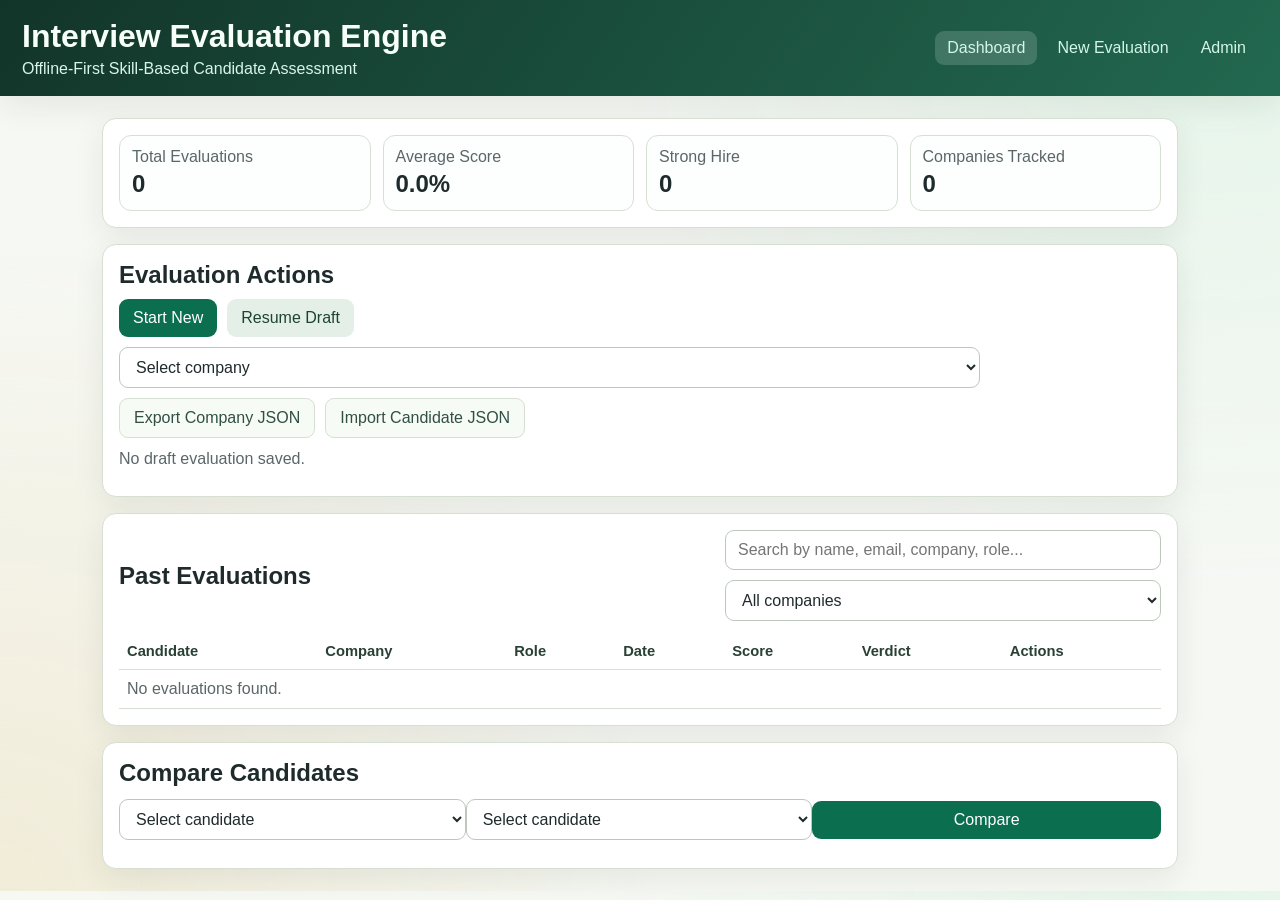
<file: index.html>
<!DOCTYPE html>
<html lang="en">
<head>
  <meta charset="UTF-8" />
  <meta name="viewport" content="width=device-width, initial-scale=1.0" />
  <title>Interview Evaluation Engine</title>
  <link rel="stylesheet" href="./css/styles.css" />
</head>
<body data-page="index">
  <header class="topbar">
    <div>
      <h1>Interview Evaluation Engine</h1>
      <p class="subtitle">Offline-First Skill-Based Candidate Assessment</p>
    </div>
    <nav class="nav">
      <a href="./index.html" class="nav-link active">Dashboard</a>
      <a href="./evaluate.html" class="nav-link">New Evaluation</a>
      <a href="./admin.html" class="nav-link">Admin</a>
    </nav>
  </header>

  <main class="container">
    <section class="panel stats-grid" id="statsGrid"></section>

    <section class="panel">
      <div class="panel-head">
        <h2>Evaluation Actions</h2>
        <div class="row gap">
          <a class="btn btn-primary" href="./evaluate.html">Start New</a>
          <button id="resumeDraftBtn" class="btn btn-secondary">Resume Draft</button>
          <select id="companyExportSelect" class="input" style="min-width: 200px;">
            <option value="">Select company</option>
          </select>
          <button id="exportCompanyBtn" class="btn btn-ghost">Export Company JSON</button>
          <label class="btn btn-ghost file-label">
            Import Candidate JSON
            <input id="importCandidateFile" type="file" accept="application/json" hidden />
          </label>
        </div>
      </div>
      <p id="draftStatus" class="muted"></p>
      <p id="importStatus" class="muted"></p>
    </section>

    <section class="panel">
      <div class="panel-head">
        <h2>Past Evaluations</h2>
        <div class="row gap">
          <input id="searchInput" class="input" placeholder="Search by name, email, company, role..." />
          <select id="companyFilter" class="input" style="min-width: 200px;">
            <option value="">All companies</option>
          </select>
        </div>
      </div>
      <div class="table-wrap">
        <table class="table">
          <thead>
            <tr>
              <th>Candidate</th>
              <th>Company</th>
              <th>Role</th>
              <th>Date</th>
              <th>Score</th>
              <th>Verdict</th>
              <th>Actions</th>
            </tr>
          </thead>
          <tbody id="evaluationRows"></tbody>
        </table>
      </div>
    </section>

    <section class="panel">
      <h2>Compare Candidates</h2>
      <div class="row compare-row">
        <select id="compareA" class="input"></select>
        <select id="compareB" class="input"></select>
        <button id="compareBtn" class="btn btn-primary">Compare</button>
      </div>
      <div id="comparisonResult"></div>
    </section>
  </main>

  <script type="module" src="./js/app.js"></script>
</body>
</html>
</file>
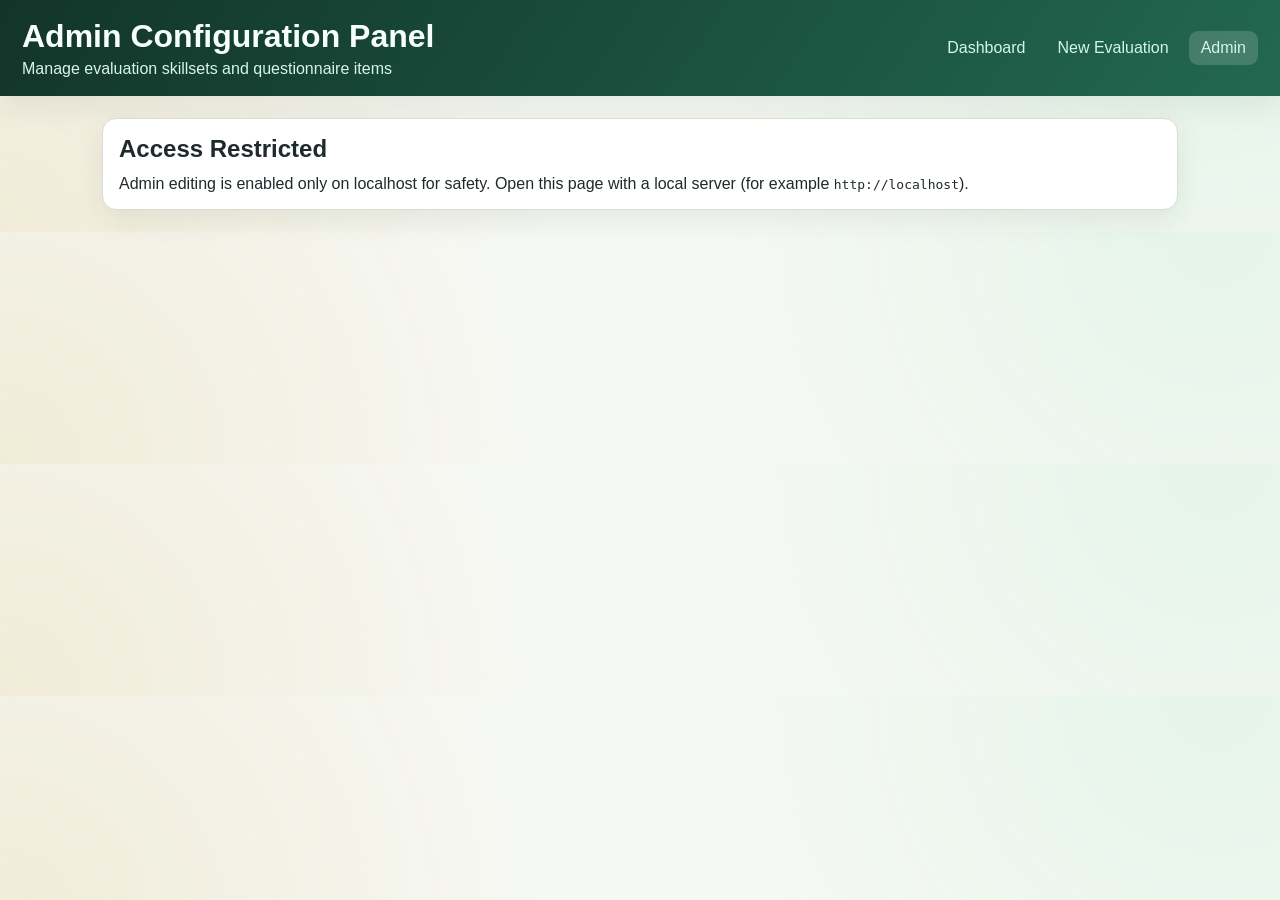
<file: admin.html>
<!DOCTYPE html>
<html lang="en">
<head>
  <meta charset="UTF-8" />
  <meta name="viewport" content="width=device-width, initial-scale=1.0" />
  <title>Admin Panel</title>
  <link rel="stylesheet" href="./css/styles.css" />
</head>
<body data-page="admin">
  <header class="topbar">
    <div>
      <h1>Admin Configuration Panel</h1>
      <p class="subtitle">Manage evaluation skillsets and questionnaire items</p>
    </div>
    <nav class="nav">
      <a href="./index.html" class="nav-link">Dashboard</a>
      <a href="./evaluate.html" class="nav-link">New Evaluation</a>
      <a href="./admin.html" class="nav-link active">Admin</a>
    </nav>
  </header>

  <main class="container">
    <section id="adminBlocked" class="panel hidden">
      <h2>Access Restricted</h2>
      <p>
        Admin editing is enabled only on localhost for safety.
        Open this page with a local server (for example <code>http://localhost</code>).
      </p>
    </section>

    <section id="adminContent" class="hidden">
      <section class="panel">
        <div class="panel-head">
          <h2>Data Controls</h2>
          <div class="row gap">
            <button id="saveToFilesBtn" class="btn btn-primary">Save to Local JSON Files</button>
            <button id="reloadFromDiskBtn" class="btn btn-ghost">Reload from Disk</button>
          </div>
        </div>
        <p class="muted">
          Changes are saved via the local PHP endpoint directly into <code>/data/modules.json</code>.
        </p>
        <p id="fileSyncStatus" class="muted">No unsaved changes.</p>
      </section>

      <section class="panel">
        <div class="panel-head">
          <h2>Manage Modules</h2>
          <div class="row gap">
            <button id="newModuleBtn" class="btn btn-secondary">New Module</button>
            <label class="btn btn-ghost file-label">
              Import Modules JSON
              <input id="importModules" type="file" accept="application/json" hidden />
            </label>
          </div>
        </div>
        <form id="moduleForm" class="inline-form hidden"></form>
        <div class="table-wrap">
          <table class="table">
            <thead>
              <tr>
                <th>ID</th>
                <th>Name</th>
                <th>Questionnaire Items</th>
                <th>Actions</th>
              </tr>
            </thead>
            <tbody id="moduleRows"></tbody>
          </table>
        </div>
      </section>

    </section>
  </main>

  <script type="module" src="./js/admin.js"></script>
</body>
</html>
</file>
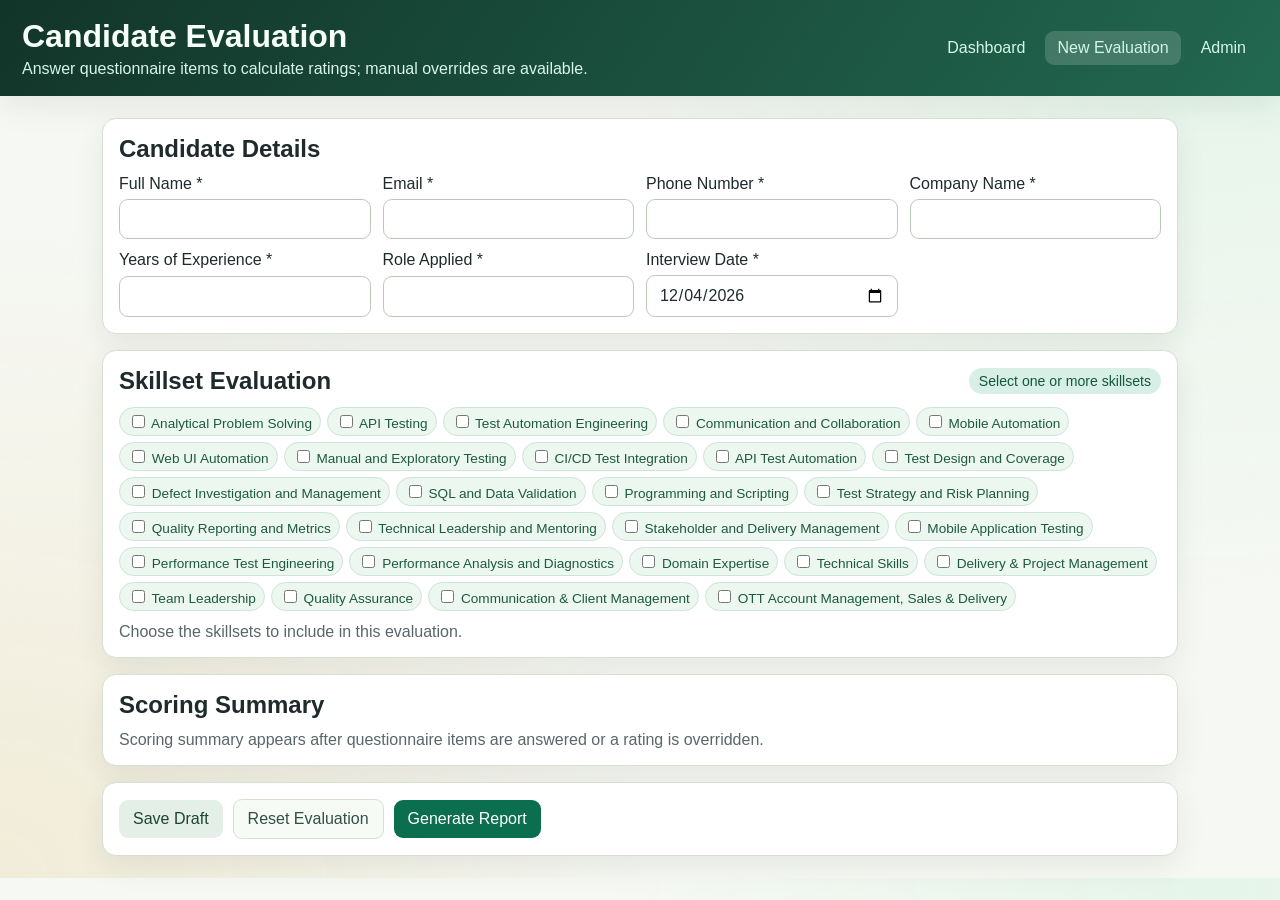
<file: evaluate.html>
<!DOCTYPE html>
<html lang="en">
<head>
  <meta charset="UTF-8" />
  <meta name="viewport" content="width=device-width, initial-scale=1.0" />
  <title>Evaluate Candidate</title>
  <link rel="stylesheet" href="./css/styles.css" />
</head>
<body data-page="evaluate">
  <header class="topbar">
    <div>
      <h1>Candidate Evaluation</h1>
      <p class="subtitle">Answer questionnaire items to calculate ratings; manual overrides are available.</p>
    </div>
    <nav class="nav">
      <a href="./index.html" class="nav-link">Dashboard</a>
      <a href="./evaluate.html" class="nav-link active">New Evaluation</a>
      <a href="./admin.html" class="nav-link">Admin</a>
    </nav>
  </header>

  <main class="container">
    <section class="panel">
      <h2>Candidate Details</h2>
      <form id="candidateForm"></form>
    </section>

    <section class="panel">
      <div class="panel-head">
        <h2>Skillset Evaluation</h2>
        <span id="weightsMeta" class="badge">Select skillsets to evaluate</span>
      </div>
      <div id="skillsetSelector" class="chip-list" aria-label="Available skillsets"></div>
      <div id="moduleContainer" class="module-grid"></div>
    </section>

    <section class="panel">
      <h2>Scoring Summary</h2>
      <div id="scoreSummary"></div>
    </section>

    <section class="panel row gap">
      <button id="saveDraftBtn" class="btn btn-secondary">Save Draft</button>
      <button id="resetBtn" class="btn btn-ghost">Reset Evaluation</button>
      <button id="submitBtn" class="btn btn-primary">Generate Report</button>
    </section>
  </main>

  <script type="module" src="./js/evaluation.js"></script>
</body>
</html>
</file>
<file: css/styles.css>
:root {
  --bg: #f6f8f4;
  --bg-elev: #ffffff;
  --ink: #1f2a2c;
  --muted: #5a6669;
  --line: #d7dfd2;
  --brand: #0b6e4f;
  --brand-soft: #d8efe5;
  --warn: #b98900;
  --danger: #af2f2f;
  --good: #1e8f52;
  --shadow: 0 10px 30px rgba(20, 36, 24, 0.08);
}

* {
  box-sizing: border-box;
}

body {
  margin: 0;
  font-family: "Segoe UI", "Avenir Next", "Helvetica Neue", sans-serif;
  color: var(--ink);
  background:
    radial-gradient(circle at 95% 0%, #e5f5e9 0, transparent 40%),
    radial-gradient(circle at 0% 100%, #f1ecd8 0, transparent 42%),
    var(--bg);
}

h1,
h2,
h3,
p {
  margin: 0;
}

.container {
  max-width: 1120px;
  margin: 0 auto;
  padding: 22px;
  display: grid;
  gap: 16px;
}

.topbar {
  padding: 18px 22px;
  background: linear-gradient(125deg, #123529, #226850);
  color: #f6fff9;
  display: flex;
  flex-wrap: wrap;
  align-items: center;
  justify-content: space-between;
  gap: 14px;
  box-shadow: var(--shadow);
}

.subtitle {
  margin-top: 5px;
  color: #d8f5ea;
}

.nav {
  display: flex;
  gap: 8px;
}

.nav-link {
  color: #d2f7e8;
  text-decoration: none;
  padding: 8px 12px;
  border-radius: 9px;
  transition: background-color 150ms ease;
}

.nav-link:hover,
.nav-link.active {
  background: rgba(255, 255, 255, 0.16);
}

.panel {
  background: var(--bg-elev);
  border: 1px solid var(--line);
  border-radius: 14px;
  box-shadow: var(--shadow);
  padding: 16px;
  display: grid;
  gap: 12px;
}

.panel-head {
  display: flex;
  flex-wrap: wrap;
  align-items: center;
  justify-content: space-between;
  gap: 10px;
}

.stats-grid {
  grid-template-columns: repeat(auto-fit, minmax(180px, 1fr));
}

.stat-card {
  border: 1px solid var(--line);
  border-radius: 12px;
  padding: 12px;
  background: #fcfffd;
}

.stat-card .value {
  font-size: 1.5rem;
  font-weight: 700;
  margin-top: 4px;
}

.row {
  display: flex;
  align-items: center;
  flex-wrap: wrap;
}

.gap {
  gap: 10px;
}

.input,
textarea,
select {
  width: 100%;
  border: 1px solid #bcc8bc;
  border-radius: 9px;
  font: inherit;
  padding: 10px 12px;
  background: #fff;
  color: var(--ink);
}

textarea {
  min-height: 94px;
  resize: vertical;
}

.field {
  display: grid;
  gap: 6px;
}

.field-grid {
  display: grid;
  grid-template-columns: repeat(auto-fit, minmax(220px, 1fr));
  gap: 12px;
}

.btn {
  border: 0;
  border-radius: 9px;
  padding: 10px 14px;
  font: inherit;
  cursor: pointer;
  text-decoration: none;
  display: inline-flex;
  justify-content: center;
  align-items: center;
  transition: transform 120ms ease, opacity 120ms ease;
}

.btn:hover {
  transform: translateY(-1px);
}

.btn-primary {
  background: var(--brand);
  color: #fff;
}

.btn-secondary {
  background: #e4efe8;
  color: #1d4335;
}

.btn-ghost {
  background: #f7fbf6;
  color: #314f45;
  border: 1px solid var(--line);
}

.muted {
  color: var(--muted);
}

.badge {
  background: var(--brand-soft);
  color: #135740;
  border-radius: 999px;
  padding: 5px 10px;
  font-size: 0.88rem;
}

.module-grid {
  display: grid;
  grid-template-columns: repeat(auto-fit, minmax(280px, 1fr));
  gap: 12px;
}

.module-card {
  border: 1px solid var(--line);
  border-radius: 12px;
  padding: 12px;
  display: grid;
  gap: 10px;
}

.module-card h3 {
  margin-bottom: 2px;
}

.module-questions {
  margin: 8px 0 0;
  padding-left: 22px;
  display: grid;
  gap: 6px;
  color: var(--muted);
}

.module-questions li {
  padding-left: 2px;
  line-height: 1.45;
}

.questionnaire-item {
  display: grid;
  gap: 4px;
  min-width: 0;
  margin: 0;
  padding: 5px 0 0;
  border: 0;
}

.questionnaire-prompt {
  min-width: 0;
  color: var(--ink);
  line-height: 1.45;
}

.questionnaire-heading {
  display: flex;
  align-items: flex-start;
  gap: 6px;
}

.star-rating {
  display: flex;
  align-items: center;
  gap: 2px;
}

.star-rating-button {
  padding: 0 2px;
  border: 0;
  background: transparent;
  color: #9aa6a0;
  font-size: 1.7rem;
  line-height: 1.2;
  cursor: pointer;
}

.star-rating-button.is-selected {
  color: #d28b00;
}

.star-rating-button:focus-visible {
  outline: 2px solid var(--brand);
  outline-offset: 2px;
  border-radius: 3px;
}

.star-rating.is-disabled .star-rating-button {
  cursor: not-allowed;
  opacity: 0.55;
}

.rating-override {
  display: flex;
  align-items: center;
  gap: 7px;
}

.report-questions {
  margin: 0;
  padding-left: 20px;
  display: grid;
  gap: 5px;
}

.question-rating-control {
  display: grid;
  gap: 2px;
}

.module-questions-field {
  grid-column: 1 / -1;
}

.module-questions-field textarea {
  min-height: 160px;
}

.progress {
  height: 8px;
  background: #ecefed;
  border-radius: 999px;
  overflow: hidden;
}

.progress > span {
  height: 100%;
  display: block;
  width: 0;
  transition: width 200ms ease;
}

.rating-good {
  color: var(--good);
}

.rating-mid {
  color: var(--warn);
}

.rating-low {
  color: var(--danger);
}

.bar-good {
  background: var(--good);
}

.bar-mid {
  background: var(--warn);
}

.bar-low {
  background: var(--danger);
}

.summary-grid {
  display: grid;
  grid-template-columns: repeat(auto-fit, minmax(220px, 1fr));
  gap: 10px;
}

.summary-card {
  border: 1px solid var(--line);
  border-radius: 10px;
  padding: 11px;
}

.summary-card .large {
  font-size: 1.45rem;
  font-weight: 700;
}

.table-wrap {
  overflow-x: auto;
}

.table {
  width: 100%;
  border-collapse: collapse;
  min-width: 780px;
}

.table th,
.table td {
  border-bottom: 1px solid var(--line);
  padding: 10px 8px;
  text-align: left;
  vertical-align: top;
}

.table th {
  color: #294035;
  font-size: 0.92rem;
}

.compare-row > * {
  flex: 1;
}

.compare-card {
  border: 1px solid var(--line);
  border-radius: 10px;
  padding: 12px;
}

.compare-grid {
  display: grid;
  grid-template-columns: 1.4fr 1fr 1fr;
  gap: 8px;
}

.inline-form {
  border: 1px dashed #aec0af;
  border-radius: 10px;
  padding: 12px;
  scroll-margin-top: 16px;
}

.inline-actions {
  display: flex;
  gap: 8px;
}

.chip-list {
  display: flex;
  flex-wrap: wrap;
  gap: 6px;
}

.chip {
  background: #ecf7f0;
  color: #1d5a41;
  border: 1px solid #cde4d8;
  border-radius: 999px;
  padding: 4px 8px;
  font-size: 0.85rem;
}

.hidden {
  display: none !important;
}

.error-list {
  color: var(--danger);
  margin: 0;
  padding-left: 18px;
}

.pill {
  border-radius: 999px;
  padding: 4px 8px;
  font-size: 0.84rem;
  font-weight: 600;
}

.pill.good {
  background: #e3f7e8;
  color: #1f7c47;
}

.pill.mid {
  background: #fff4d5;
  color: #8c6700;
}

.pill.low {
  background: #ffe0e0;
  color: #913131;
}

.modal-overlay {
  position: fixed;
  inset: 0;
  background: rgba(0, 0, 0, 0.4);
  display: flex;
  align-items: center;
  justify-content: center;
  z-index: 9999;
}

.modal {
  background: #fff;
  border-radius: 12px;
  max-width: 430px;
  width: calc(100% - 28px);
  padding: 16px;
  border: 1px solid var(--line);
}

@media (max-width: 760px) {
  .topbar {
    align-items: flex-start;
  }

  .nav {
    width: 100%;
    flex-wrap: wrap;
  }

  .table {
    min-width: 620px;
  }

  .compare-grid {
    grid-template-columns: 1fr;
  }
}
</file>
